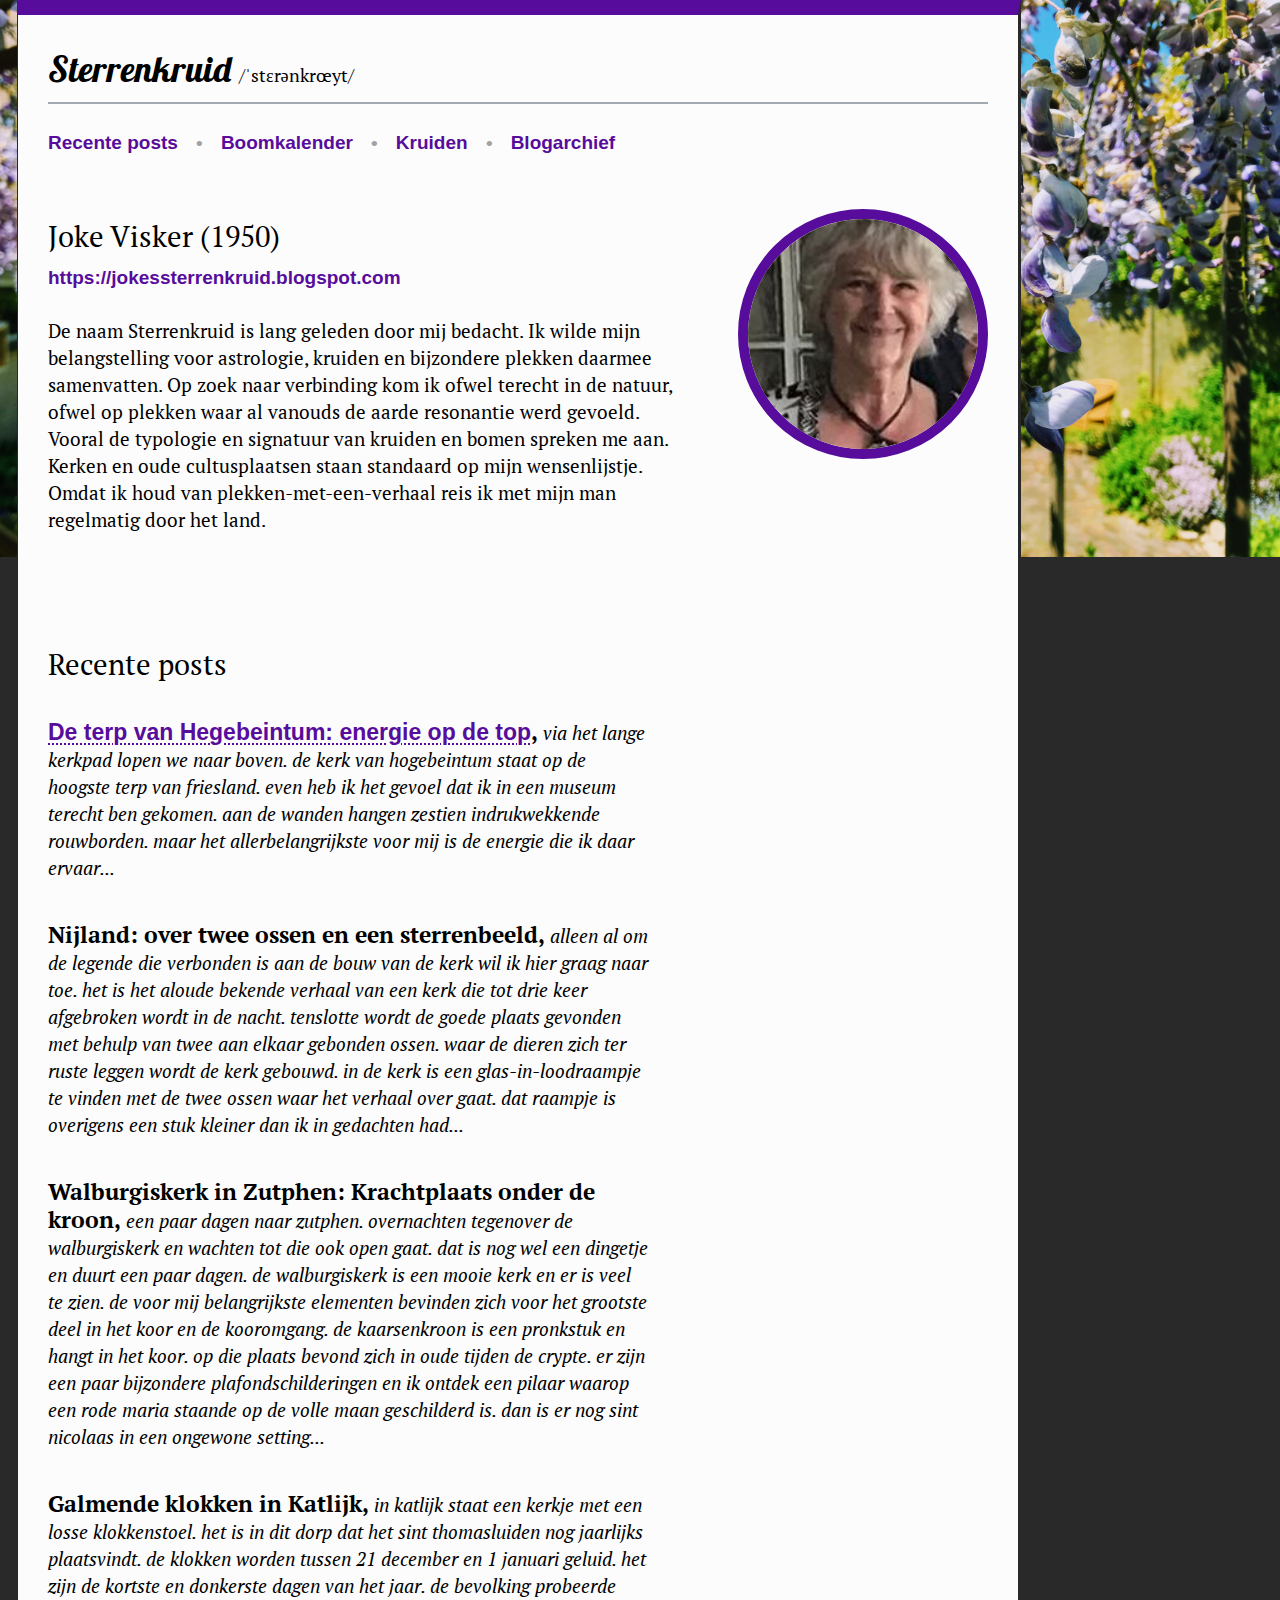
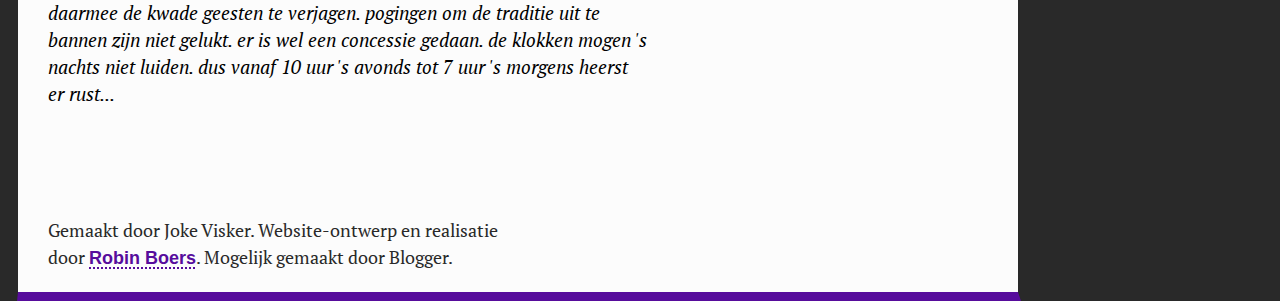
<file: index.html>
<!DOCTYPE html>
<html lang="nl">
    <head>
        <meta charset="UTF-8" />
        <meta http-equiv="X-UA-Compatible" content="IE=edge" />
        <meta name="viewport" content="width=device-width, initial-scale=1.0" />
        <title>Sterrenkruid — Joke Visker</title>

        <link rel="stylesheet" href="main.css" />

        <meta property="og:site_name" content="Sterrenkruid" />
        <meta property="og:title" content="Sterrenkruid" />
        <meta property="og:description" content="De naam Sterrenkruid is lang geleden door mij bedacht. Ik wilde mijn belangstelling voor astrologie, kruiden en bijzondere plekken daarmee samenvatten. Op zoek naar verbinding kom ik ofwel terecht in de natuur, ofwel op plekken waar al vanouds de aarde resonantie werd gevoeld. " />
        <meta name="description" content="De naam Sterrenkruid is lang geleden door mij bedacht. Ik wilde mijn belangstelling voor astrologie, kruiden en bijzondere plekken daarmee samenvatten. Op zoek naar verbinding kom ik ofwel terecht in de natuur, ofwel op plekken waar al vanouds de aarde resonantie werd gevoeld. " />
        <meta property="og:url" content="jokessterrenkruid.blogspot.com/" />
        <meta property="og:type" content="website" />

        <!-- IndieAuth -->
        <link rel="authorization_endpoint" href="https://indieauth.com/auth" />
        <link rel="token_endpoint" href="https://tokens.indieauth.com/token" />
    </head>
    <body>
        <header class="pageheader">
            <h1 class="title">Sterrenkruid <span class="subtitle">/ˈstɛrənkrœyt/</span></h1>

            <nav>
                <ul>
                    <li><a href="#">Recente posts</a></li>
                    <li><a href="#">Boomkalender</a></li>
                    <li><a href="kruiden.html">Kruiden</a></li>
                    <li><a href="archive.html">Blogarchief</a></li>
                </ul>
            </nav>

            <section class="h-card">
                <div>
                    <h2><span class="p-name">Joke Visker</span> (<span class="dt-bday">1950</span>)</h2>
                    <p>
                        <a class="u-url" rel="me" href="https://jokessterrenkruid.blogspot.com">https://jokessterrenkruid.blogspot.com</a>
                        <a hidden class="u-email" href="mailto:sterrenkruid@gmail.com" rel="me">sterrenktuid@gmail.com</a>
                    </p>
                    <p class="p-note">De naam Sterrenkruid is lang geleden door mij bedacht. Ik wilde mijn belangstelling voor astrologie, kruiden en bijzondere plekken daarmee samenvatten. Op zoek naar verbinding kom ik ofwel terecht in de natuur, ofwel op plekken waar al vanouds de aarde resonantie werd gevoeld. Vooral de typologie en signatuur van kruiden en bomen spreken me aan. Kerken en oude cultusplaatsen staan standaard op mijn wensenlijstje. Omdat ik houd van plekken-met-een-verhaal reis ik met mijn man regelmatig door het land.</p>
                    <p hidden></p>
                </div>

                <div>
                    <img class="profile-picture u-photo" src="[data-uri]" alt="Joke Visker-Lievaart" />
                </div>
            </section>
        </header>
        <main class="pagecontent h-feed">
            <h2>Recente posts</h2>
            <article class="summary h-entry">
                <h3 class="p-title"><a class="u-url" href="post.html">De terp van Hegebeintum: energie op de top</a></h3>
                <p class="p-summary e-content">Via het lange kerkpad lopen we naar boven. De kerk van Hogebeintum staat op de hoogste terp van Friesland. Even heb ik het gevoel dat ik in een museum terecht ben gekomen. Aan de wanden hangen zestien indrukwekkende rouwborden. Maar het allerbelangrijkste voor mij is de energie die ik daar ervaar...</p>
            </article>
            <article class="summary h-entry">
                <h3 class="p-title">Nijland: over twee ossen en een sterrenbeeld</h3>
                <p class="p-summary e-content">Alleen al om de legende die verbonden is aan de bouw van de kerk wil ik hier graag naar toe. Het is het aloude bekende verhaal van een kerk die tot drie keer afgebroken wordt in de nacht. Tenslotte wordt de goede plaats gevonden met behulp van twee aan elkaar gebonden ossen. Waar de dieren zich ter ruste leggen wordt de kerk gebouwd. In de kerk is een glas-in-loodraampje te vinden met de twee ossen waar het verhaal over gaat. Dat raampje is overigens een stuk kleiner dan ik in gedachten had...</p>
            </article>
            <article class="summary h-entry">
                <h3 class="p-title">Walburgiskerk in Zutphen: Krachtplaats onder de kroon</h3>
                <p class="p-summary e-content">Een paar dagen naar Zutphen. Overnachten tegenover de Walburgiskerk en wachten tot die ook open gaat. Dat is nog wel een dingetje en duurt een paar dagen. De Walburgiskerk is een mooie kerk en er is veel te zien. De voor mij belangrijkste elementen bevinden zich voor het grootste deel in het koor en de kooromgang. De kaarsenkroon is een pronkstuk en hangt in het koor. Op die plaats bevond zich in oude tijden de crypte. Er zijn een paar bijzondere plafondschilderingen en ik ontdek een pilaar waarop een rode Maria staande op de volle maan geschilderd is. Dan is er nog Sint Nicolaas in een ongewone setting...</p>
            </article>
            <article class="summary h-entry">
                <h3 class="p-title">Galmende klokken in Katlijk</h3>
                <p class="p-summary e-content">In Katlijk staat een kerkje met een losse klokkenstoel. Het is in dit dorp dat het Sint Thomasluiden nog jaarlijks plaatsvindt. De klokken worden tussen 21 december en 1 januari geluid. Het zijn de kortste en donkerste dagen van het jaar. De bevolking probeerde daarmee de kwade geesten te verjagen. Pogingen om de traditie uit te bannen zijn niet gelukt. Er is wel een concessie gedaan. De klokken mogen 's nachts niet luiden. Dus vanaf 10 uur 's avonds tot 7 uur 's morgens heerst er rust...</p>
            </article>
        </main>
        <aside class="sidebar"></aside>
        <footer class="pagefooter">
            <p>Gemaakt door Joke Visker. Website-ontwerp en realisatie <br />door <a href="http://www.geheimesite.nl/over-mij.php">Robin Boers</a>. Mogelijk gemaakt door Blogger.</p>
        </footer>
    </body>
</html>
</file>
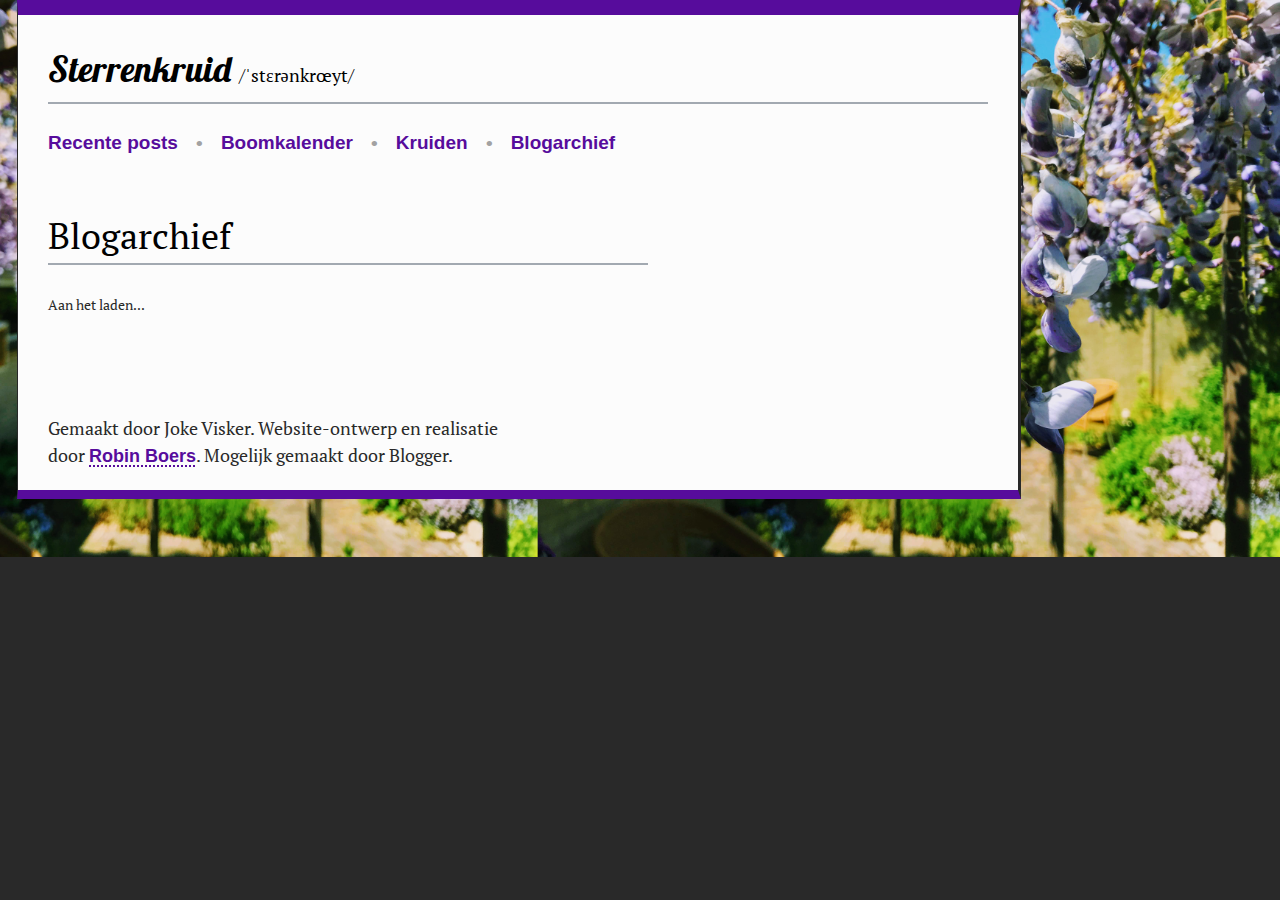
<file: archive.html>
<!DOCTYPE html>
<html lang="nl">
    <head>
        <meta charset="UTF-8" />
        <meta http-equiv="X-UA-Compatible" content="IE=edge" />
        <meta name="viewport" content="width=device-width, initial-scale=1.0" />
        <title>De terp van Hegebeintum: energie op de top — Sterrenkruid — Joke Visker</title>

        <link rel="stylesheet" href="main.css" />

        <meta property="og:site_name" content="Sterrenkruid" />
        <meta property="og:title" content="Sterrenkruid" />
        <meta property="og:description" content="De naam Sterrenkruid is lang geleden door mij bedacht. Ik wilde mijn belangstelling voor astrologie, kruiden en bijzondere plekken daarmee samenvatten. Op zoek naar verbinding kom ik ofwel terecht in de natuur, ofwel op plekken waar al vanouds de aarde resonantie werd gevoeld. " />
        <meta name="description" content="De naam Sterrenkruid is lang geleden door mij bedacht. Ik wilde mijn belangstelling voor astrologie, kruiden en bijzondere plekken daarmee samenvatten. Op zoek naar verbinding kom ik ofwel terecht in de natuur, ofwel op plekken waar al vanouds de aarde resonantie werd gevoeld. " />
        <meta property="og:url" content="jokessterrenkruid.blogspot.com/" />
        <meta property="og:type" content="website" />

        <!-- IndieAuth -->
        <link rel="authorization_endpoint" href="https://indieauth.com/auth" />
        <link rel="token_endpoint" href="https://tokens.indieauth.com/token" />
    </head>
    <body>
        <header class="pageheader">
            <h1 class="title">Sterrenkruid <span class="subtitle">/ˈstɛrənkrœyt/</span></h1>

            <nav>
                <ul>
                    <li><a href="index.html">Recente posts</a></li>
                    <li><a href="#">Boomkalender</a></li>
                    <li><a href="kruiden.html">Kruiden</a></li>
                    <li><a href="#">Blogarchief</a></li>
                </ul>
            </nav>
        </header>
        <main class="pagecontent">
            <article>
                <h1>Blogarchief</h1>
                <p class="archive"><span class="loading-text">Aan het laden...</span></p>
                <script>
                    function displayArchive(TotalFeed) {
                        let PostTitles = new Array();
                        let PostURLs = new Array();
                        let PostYears = new Array();
                        let PostMonths = new Array();
                        let PostDays = new Array();
                        if ("entry" in TotalFeed.feed) {
                            let PostEntries = TotalFeed.feed.entry.length;
                            for (let PostNum = 0; PostNum < PostEntries; PostNum++) {
                                let ThisPost = TotalFeed.feed.entry[PostNum];
                                PostTitles.push(ThisPost.title.$t);
                                PostYears.push(ThisPost.published.$t.substring(0, 4));
                                PostMonths.push(ThisPost.published.$t.substring(5, 7));
                                PostDays.push(ThisPost.published.$t.substring(8, 10));
                                let ThisPostURL;
                                for (let LinkNum = 0; LinkNum < ThisPost.link.length; LinkNum++) {
                                    if (ThisPost.link[LinkNum].rel == "alternate") {
                                        ThisPostURL = ThisPost.link[LinkNum].href;
                                        break;
                                    }
                                }
                                PostURLs.push(ThisPostURL);
                            }
                        }
                        showTOC(PostTitles, PostURLs, PostYears, PostMonths, PostDays);
                    }

                    function showTOC(PostTitles, PostURLs, PostYears, PostMonths, PostDays) {
                        let MonthNames = ["januari", "februari", "maart", "april", "mei", "juni", "juli", "augustus", "september", "oktober", "november", "december"];
                        let NumberOfEntries = PostTitles.length;

                        let contentContainer = document.querySelector(".archive");
                        contentContainer.innerHTML = "";

                        for (let EntryNum = 0; EntryNum < NumberOfEntries; EntryNum++) {
                            NameOfMonth = MonthNames[parseInt(PostMonths[EntryNum], 10) - 1];

                            let linkElement = document.createElement("a");
                            linkElement.href = PostURLs[EntryNum];
                            linkElement.innerText = PostTitles[EntryNum];

                            let dateElement = document.createElement("span");
                            dateElement.innerHTML = `(${parseInt(PostDays[EntryNum], 10)} ${NameOfMonth} ${PostYears[EntryNum]})`;
                            dateElement.classList.add("archive-date");

                            let lineBreak = document.createElement("br");

                            contentContainer.appendChild(linkElement);
                            contentContainer.innerHTML += " ";
                            contentContainer.appendChild(dateElement);
                            contentContainer.appendChild(lineBreak);
                        }
                    }
                </script>
                <script src="https://jokessterrenkruid.blogspot.com/feeds/posts/default?max-results=1000&alt=json-in-script&callback=displayArchive"></script>
            </article>
        </main>
        <aside class="sidebar"></aside>
        <footer class="pagefooter">
            <p>Gemaakt door Joke Visker. Website-ontwerp en realisatie <br />door <a href="http://www.geheimesite.nl/over-mij.php">Robin Boers</a>. Mogelijk gemaakt door Blogger.</p>
        </footer>
    </body>
</html>
</file>
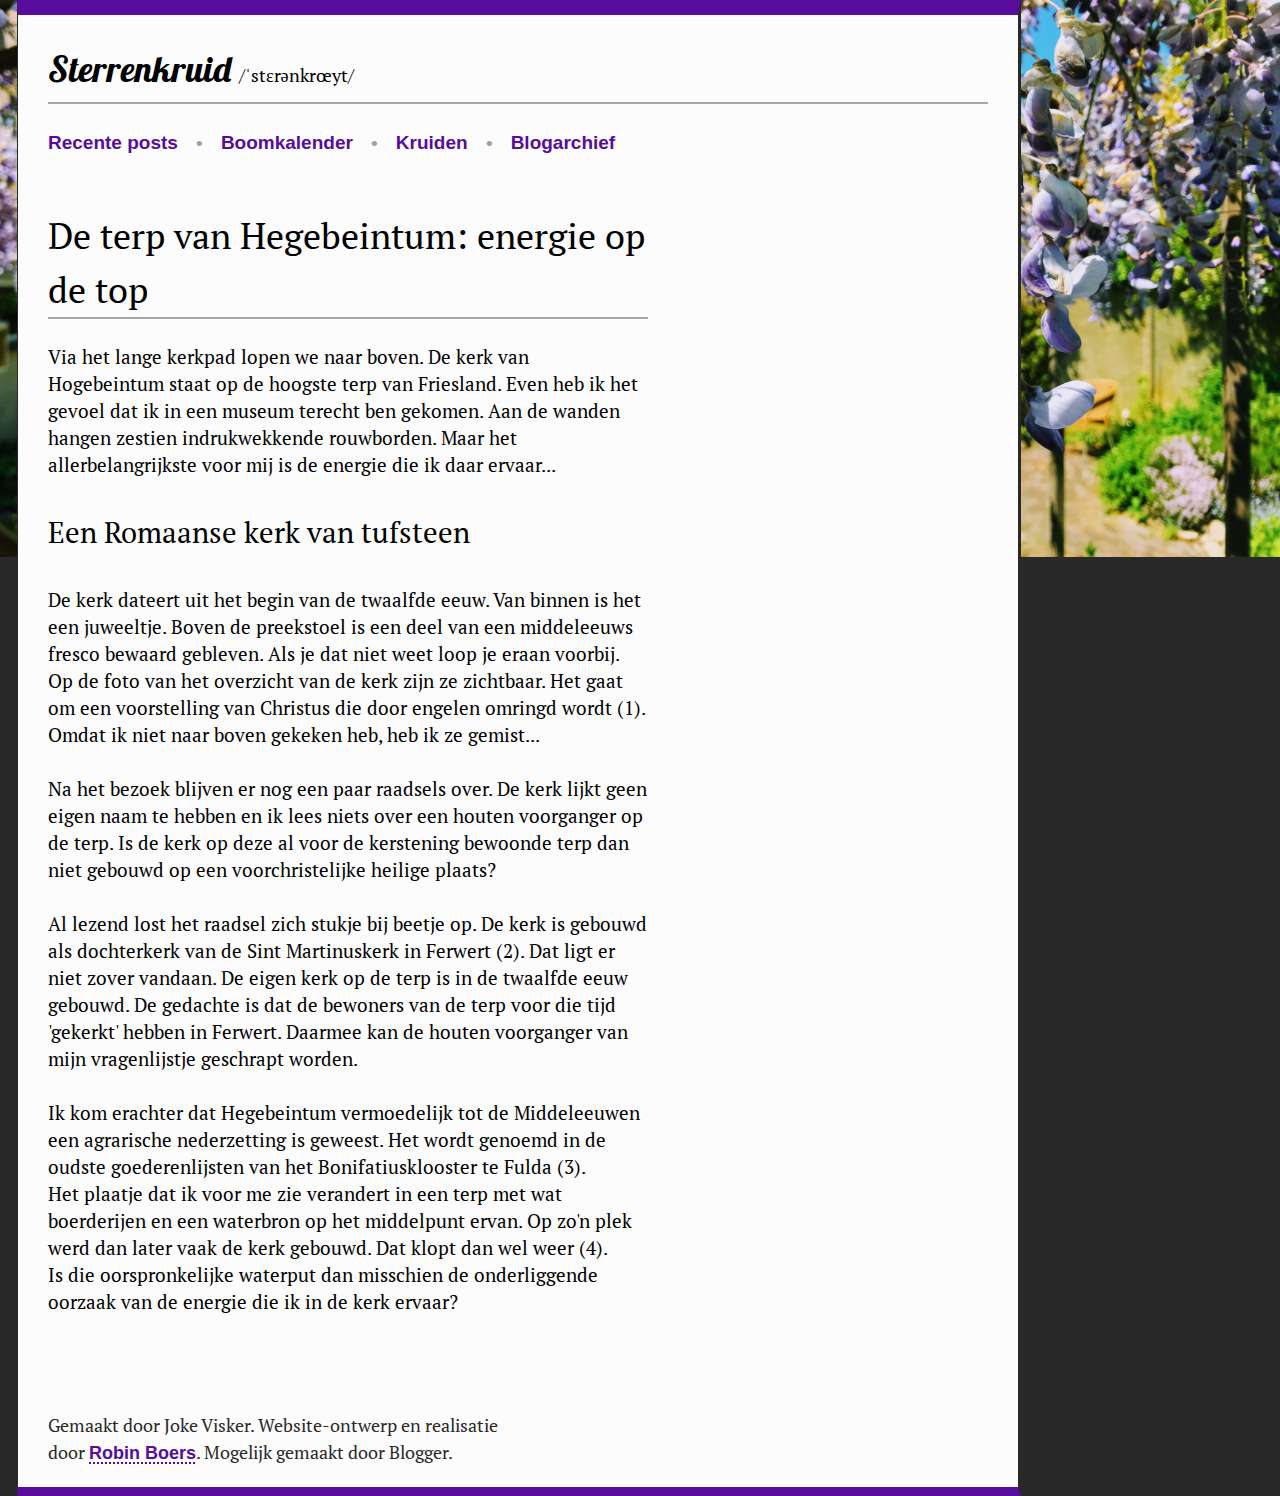
<file: post.html>
<!DOCTYPE html>
<html lang="nl">
    <head>
        <meta charset="UTF-8" />
        <meta http-equiv="X-UA-Compatible" content="IE=edge" />
        <meta name="viewport" content="width=device-width, initial-scale=1.0" />
        <title>De terp van Hegebeintum: energie op de top — Sterrenkruid — Joke Visker</title>

        <link rel="stylesheet" href="main.css" />

        <meta property="og:site_name" content="Sterrenkruid" />
        <meta property="og:title" content="Sterrenkruid" />
        <meta property="og:description" content="De naam Sterrenkruid is lang geleden door mij bedacht. Ik wilde mijn belangstelling voor astrologie, kruiden en bijzondere plekken daarmee samenvatten. Op zoek naar verbinding kom ik ofwel terecht in de natuur, ofwel op plekken waar al vanouds de aarde resonantie werd gevoeld. " />
        <meta name="description" content="De naam Sterrenkruid is lang geleden door mij bedacht. Ik wilde mijn belangstelling voor astrologie, kruiden en bijzondere plekken daarmee samenvatten. Op zoek naar verbinding kom ik ofwel terecht in de natuur, ofwel op plekken waar al vanouds de aarde resonantie werd gevoeld. " />
        <meta property="og:url" content="jokessterrenkruid.blogspot.com/" />
        <meta property="og:type" content="website" />

        <!-- IndieAuth -->
        <link rel="authorization_endpoint" href="https://indieauth.com/auth" />
        <link rel="token_endpoint" href="https://tokens.indieauth.com/token" />
    </head>
    <body>
        <header class="pageheader">
            <h1 class="title">Sterrenkruid <span class="subtitle">/ˈstɛrənkrœyt/</span></h1>

            <nav>
                <ul>
                    <li><a href="index.html">Recente posts</a></li>
                    <li><a href="#">Boomkalender</a></li>
                    <li><a href="kruiden.html">Kruiden</a></li>
                    <li><a href="archive.html">Blogarchief</a></li>
                </ul>
            </nav>
        </header>
        <main class="pagecontent">
            <article class="h-entry">
                <h1 class="p-title">De terp van Hegebeintum: energie op de top</h1>
                <div class="e-content">
                    <p class="p-summary">Via het lange kerkpad lopen we naar boven. De kerk van Hogebeintum staat op de hoogste terp van Friesland. Even heb ik het gevoel dat ik in een museum terecht ben gekomen. Aan de wanden hangen zestien indrukwekkende rouwborden. Maar het allerbelangrijkste voor mij is de energie die ik daar ervaar...</p>

                    <h2>Een Romaanse kerk van tufsteen</h2>

                    <p>De kerk dateert uit het begin van de twaalfde eeuw. Van binnen is het een juweeltje. Boven de preekstoel is een deel van een middeleeuws fresco bewaard gebleven. Als je dat niet weet loop je eraan voorbij. Op de foto van het overzicht van de kerk zijn ze zichtbaar. Het gaat om een voorstelling van Christus die door engelen omringd wordt (1). Omdat ik niet naar boven gekeken heb, heb ik ze gemist...</p>

                    <p>Na het bezoek blijven er nog een paar raadsels over. De kerk lijkt geen eigen naam te hebben en ik lees niets over een houten voorganger op de terp. Is de kerk op deze al voor de kerstening bewoonde terp dan niet gebouwd op een voorchristelijke heilige plaats?</p>

                    <p>Al lezend lost het raadsel zich stukje bij beetje op. De kerk is gebouwd als dochterkerk van de Sint Martinuskerk in Ferwert (2). Dat ligt er niet zover vandaan. De eigen kerk op de terp is in de twaalfde eeuw gebouwd. De gedachte is dat de bewoners van de terp voor die tijd 'gekerkt' hebben in Ferwert. Daarmee kan de houten voorganger van mijn vragenlijstje geschrapt worden.</p>

                    <p>Ik kom erachter dat Hegebeintum vermoedelijk tot de Middeleeuwen een agrarische nederzetting is geweest. Het wordt genoemd in de oudste goederenlijsten van het Bonifatiusklooster te Fulda (3).<br />Het plaatje dat ik voor me zie verandert in een terp met wat boerderijen en een waterbron op het middelpunt ervan. Op zo'n plek werd dan later vaak de kerk gebouwd. Dat klopt dan wel weer (4).<br />Is die oorspronkelijke waterput dan misschien de onderliggende oorzaak van de energie die ik in de kerk ervaar?</p>
                </div>
            </article>
        </main>
        <aside class="sidebar"></aside>
        <footer class="pagefooter">
            <p>Gemaakt door Joke Visker. Website-ontwerp en realisatie <br />door <a href="http://www.geheimesite.nl/over-mij.php">Robin Boers</a>. Mogelijk gemaakt door Blogger.</p>
        </footer>
    </body>
</html>
</file>
<file: main.css>
@import url("https://fonts.googleapis.com/css2?family=Lobster&family=PT+Serif:ital,wght@0,400;0,700;1,400;1,700&display=swap");
@import url("./typography.css");

/* Theme */

:root {
  /* Winter */
  /* --main: #cf2658;
  --main-light: #fa3f77; */
  /* Zomer */
  --main: #570c9c;
  --main-light: #6d379e;
  --gray: #292929;
  --main-bg: #fcfcfc;
  --bg: url("./images/zomer.jpg");
  /* --bg: url("./images/winter.JPG"); */

  --serif: "PT Serif", serif;
  --display: "Lobster", var(--serif);
  --sans: -apple-system, BlinkMacSystemFont, "Segoe UI", Roboto, Oxygen, Ubuntu,
    Cantarell, "Open Sans", "Helvetica Neue", sans-serif;
}

body {
  background-color: var(--main-bg);
  border-top: 15px solid var(--main);
  border-bottom: 9px solid var(--main);
  border-right: 3px solid var(--gray);
  border-left: 1px solid var(--gray);
  padding: 0 30px;
}

html {
  background-color: var(--gray);
  background-image: var(--bg);
  background-attachment: local;

  /* Landscape images (disabled for now) */
  /* background-size: 100%;
    background-position: top left; 
    background-repeat: no-repeat; */

  /* Portrait images */
  background-size: 58%;
  background-position: top right;
  background-repeat: repeat-x;
}

hr {
  border: none;
  border-bottom: 2px solid #a2a9b1;
  height: 0;
}

/* Links */

a {
  color: var(--main);
  font-family: var(--sans);
  font-weight: bold;
  text-decoration: underline dotted;
  text-decoration-thickness: 2px;
  text-underline-offset: 3px;
}

a:active {
  color: black;
}

a:hover,
a:focus {
  color: var(--main-light);
  text-decoration: underline solid;
  text-decoration-thickness: 3px;
}

/* Menu */

.pageheader nav ul {
  padding: 0;
  display: flex;
  justify-content: start;
  align-items: center;
}

.pageheader nav ul li {
  list-style: none;
}

.pageheader nav ul li:not(:last-child)::after {
  content: "\2022";
  color: rgb(162, 162, 162);
  padding: 0 17px;
}

.pageheader nav ul li a {
  text-decoration: none;
}

/* Posts */

article.summary {
  margin-bottom: 40px;
}

article.summary p {
  font-style: oblique;
}

article.summary * {
  display: inline;
}

article.summary h3::after {
  content: ",";
}

article.summary p {
  text-transform: lowercase;
}

.archive-date,
.loading-text,
.secondary-text,
.secondary-text a {
  color: var(--gray);
  font-size: 14px;
  text-decoration: none;
}

/* Layout */

body,
html {
  min-height: 100%;
  margin: 0;
}

body {
  display: grid;
  column-gap: 40px;
  max-width: fit-content;
}

@media screen and (min-width: 940px) {
  body {
    grid-template-areas:
      "header header header"
      "main main sidebar"
      "footer footer footer";
    grid-template-columns: 280px 280px 300px;
    grid-template-rows: auto 1fr 145px;
    margin-left: 17px !important;
  }
}

@media screen and (max-width: 940px) {
  body {
    grid-template-areas:
      "header"
      "main"
      "sidebar"
      "footer";
  }
}

.pageheader {
  grid-area: header;
}

.pagecontent {
  grid-area: main;
}

aside.sidebar {
  grid-area: sidebar;
}

.pagefooter {
  grid-area: footer;
}

/* Borderbox hack */

html {
  box-sizing: border-box;
}
*,
*:before,
*:after {
  box-sizing: inherit;
}

/* Header */

.pageheader .title {
  font-family: var(--display);
}

.pageheader .subtitle {
  font-size: 18px;
  font-family: var(--serif);
}

/* h-card */

.profile-picture {
  object-fit: cover;
  aspect-ratio: 1/1;
  width: 250px;
  border: 10px solid var(--main);
  border-radius: 50%;
  margin-top: 27px;
}

.h-card {
  display: flex;
  justify-content: center;
  gap: 40px;
  margin-bottom: 50px;
}

.h-card h2 {
  margin-bottom: 0;
}

.h-card a {
  text-decoration: none;
}

/* Footer */

.pagefooter {
  margin-top: 70px;
  font-size: 18px;
  color: var(--gray);
}

/* Comments */

.comments ol {
  padding: 0;
}

.comments li {
  list-style: none;
  margin-bottom: 20px;
  border-top: 2px solid var(--main);
  display: grid;
  grid-template-columns: 40px 1fr;
  gap: 10px;
  padding-top: 10px;
}

.secondary-text a {
  padding-left: 5px;
}

.comments li > div:last-child {
  grid-column: span 2;
}

.comment-replies {
  grid-column: span 2;
  padding-left: 20px;
}

.thread-toggle {
  display: none;
}

/* Misc */

.hidden {
  display: none;
}
</file>
